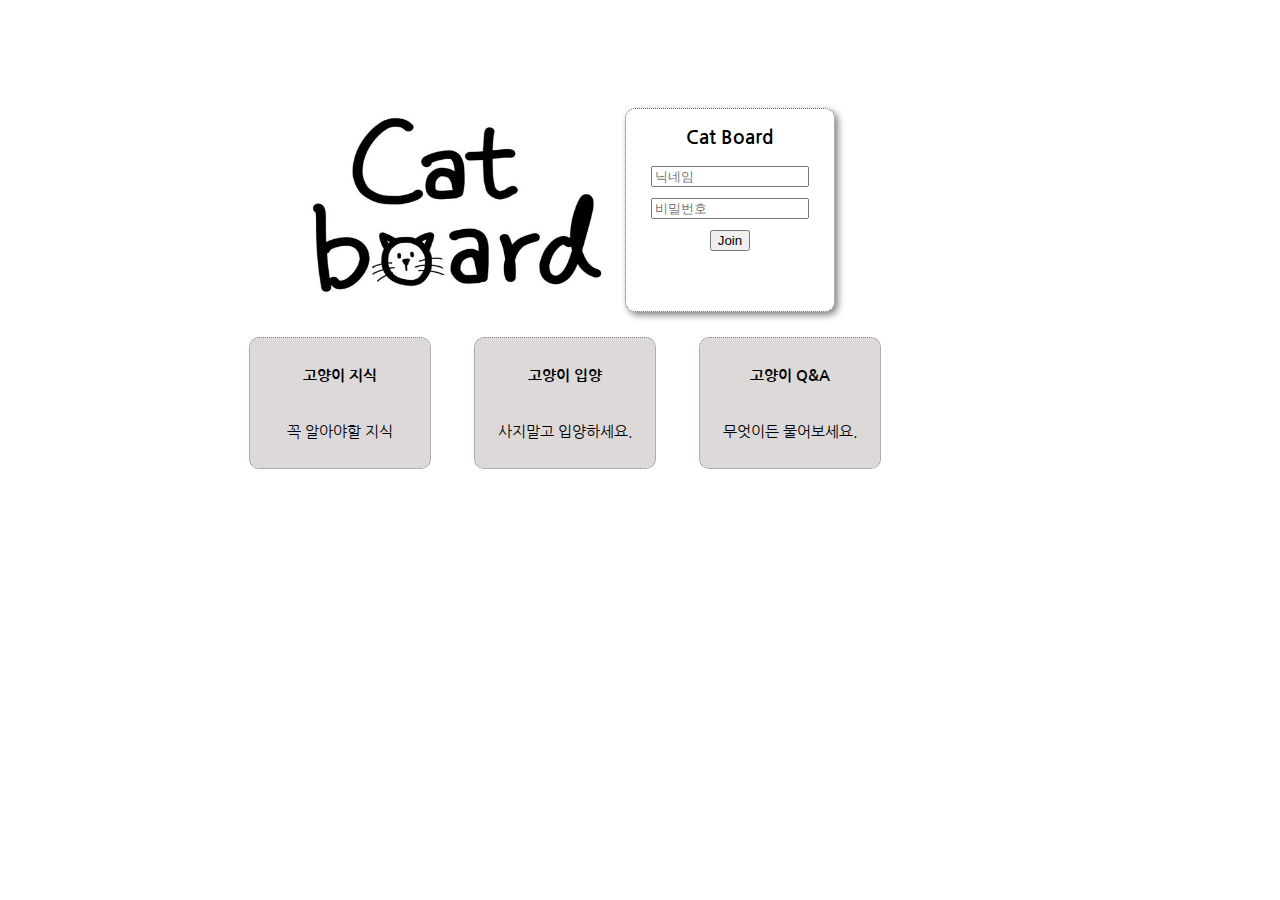
<file: 게시판프로젝트_권지은_it1451/index.html>
<!DOCTYPE html>
    <html lang="ko">
    <head>
        <meta charset="UTF-8">
        <meta name="viewport" content="width=device-width, initial-scale=1.0">
        <title>Cat Board</title>
        <link rel="stylesheet" href="src/style.css">
    </head>
    <body>
        
        <div class="main">
            <div class="grid1">
                
                <a href="index.html"><img src="src/CatBoard_logo.jpg"  height="200" width="300"></a>
                
                
                <div class="login">
                    <h3>Cat Board</h3>
                    <div class="grid1_1">
                        <input name="txtID" type="text" id="txtID" placeholder="닉네임" />
                        <br>
                        <input name="txtPW" type="password" id="txtPW" placeholder="비밀번호" />
                        <br>
                        <input onclick="SaveStorage();" type="button" value="Join" id="btn"/>
                        
                    </div>
                    <div id="divStorage"></div>
                    
                </div>

            </div>
            <div class="grid2">
                <div class="cat_info">
                    <a href="cat_info.html"  ><h4>고양이 지식</h4></a>
                    <br>
                    꼭 알아야할 지식
                </div>
                <div class="cat_adopt">
                    <a  onclick="login();" style="cursor:pointer;"><h4>고양이 입양 </h4></a>
                    <br>
                    사지말고 입양하세요.
                </div>
                <div class="cat_qa">
                    <a onclick="login();" style="cursor:pointer;"><h4>고양이 Q&A</h4></a>
                    <br>
                    무엇이든 물어보세요.
                </div>

            </div>
        </div>
    
        <link rel="preconnect" href="https://fonts.gstatic.com">
        <link href="https://fonts.googleapis.com/css2?family=Gugi&family=Nanum+Gothic&display=swap" rel="stylesheet">
        <script type="text/javascript" src="src/main.js"></script>
    </body>
    </html>
</file>
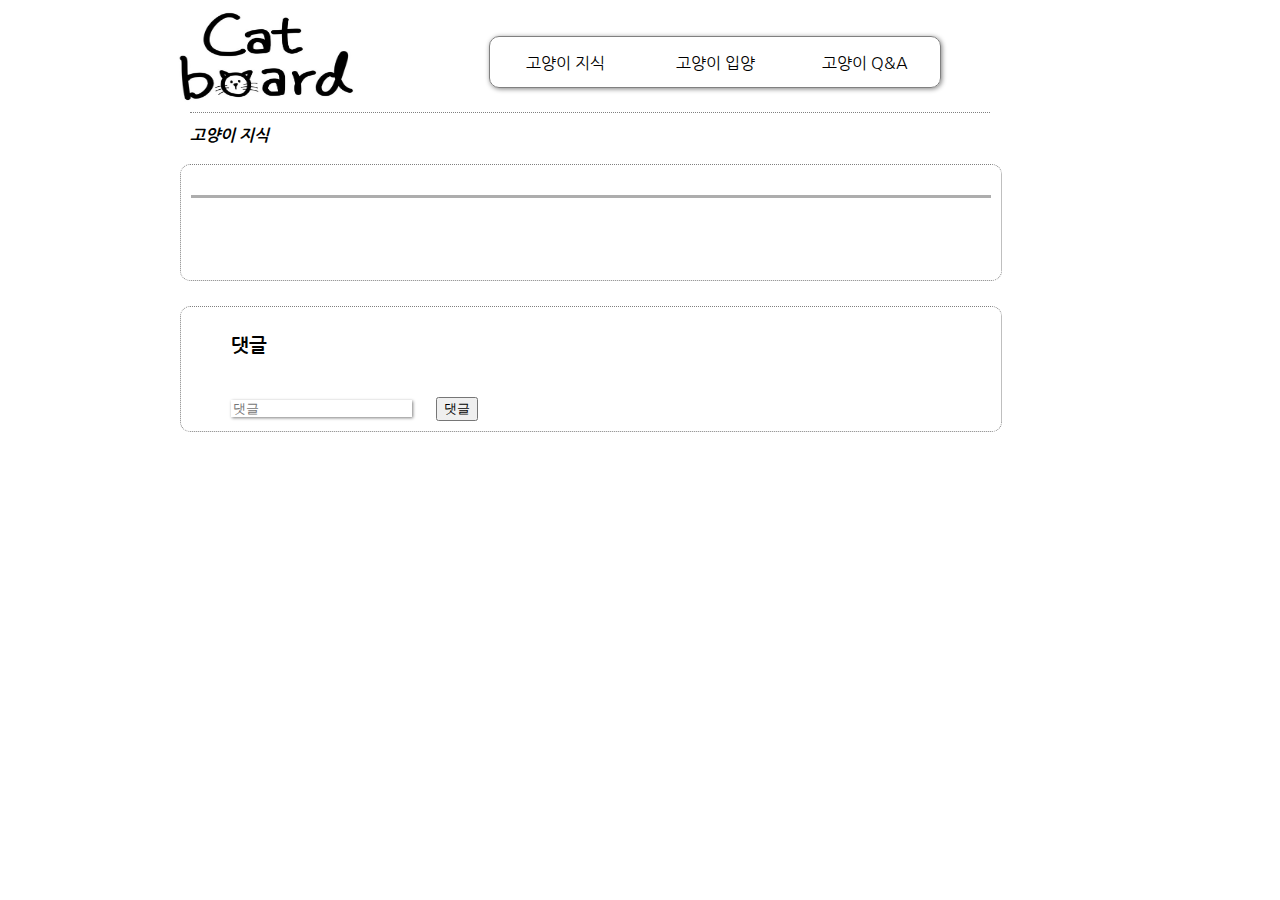
<file: 게시판프로젝트_권지은_it1451/article.html>
<!DOCTYPE html>
<html lang="ko">
<head>
    <meta charset="UTF-8">
    <meta name="viewport" content="width=device-width, initial-scale=1.0">
    <title>Cat Board</title>
    <link rel="stylesheet" href="src/style.css">
</head>
<body>
    <div class="grid3">

        <a href="index.html"><img src="src/CatBoard_logo.jpg"  height="100" width="180"></a>
                
                
                <div class="navi">
                    <a href="cat_info.html"><p>고양이 지식</p></a>
                    <a href="cat_adopt.html"> <p>고양이 입양</p></a>
                    <a href="cat_qa.html"><p>고양이 Q&A</p></a>
                </div>
    </div>
    <h4 style="margin-left: 100px; font-style: italic;" >고양이 지식</h4>
    <div class="본문">
        <table class="article">
            <tr>
                <td id="title" scope="row"></td>
                <td id="name"></td>
                <td id="date"></td>
                
            </tr>
        </table>
        <p id="content"></p>

    </div>
 
    <div class="댓글">
      <h3>댓글</h3>
    <div class="board__container">
        <table class="board">
          <thead class="board__table-head">
            <tr class="board__titles"></tr>
          </thead>
          <td class="board__contents" id="board-body"></td>
        </table>
        <div class="board__index-containeor" id="index-container"></div>
      </div>

      <div class="editor__container">
        <form action="#" class="editor__form" id="editor-form">
          <input
            type="text" class="editor__title-input" id="editor-title-input" placeholder="댓글"
          />
          <button class="editor__btn" id="editor-submit-btn">댓글</button>
        </form>
      </div>
    </div>

    
    <link rel="preconnect" href="https://fonts.gstatic.com">
    <link href="https://fonts.googleapis.com/css2?family=Gugi&family=Nanum+Gothic&display=swap" rel="stylesheet">
    <script type="text/javascript" src="src/content.js"></script> 
    <!-- <script type="text/javascript" src="src/comment.js"></script>  -->
    <script type="text/javascript" src="src/cmt.js"></script> 


</body>
</html>
</file>
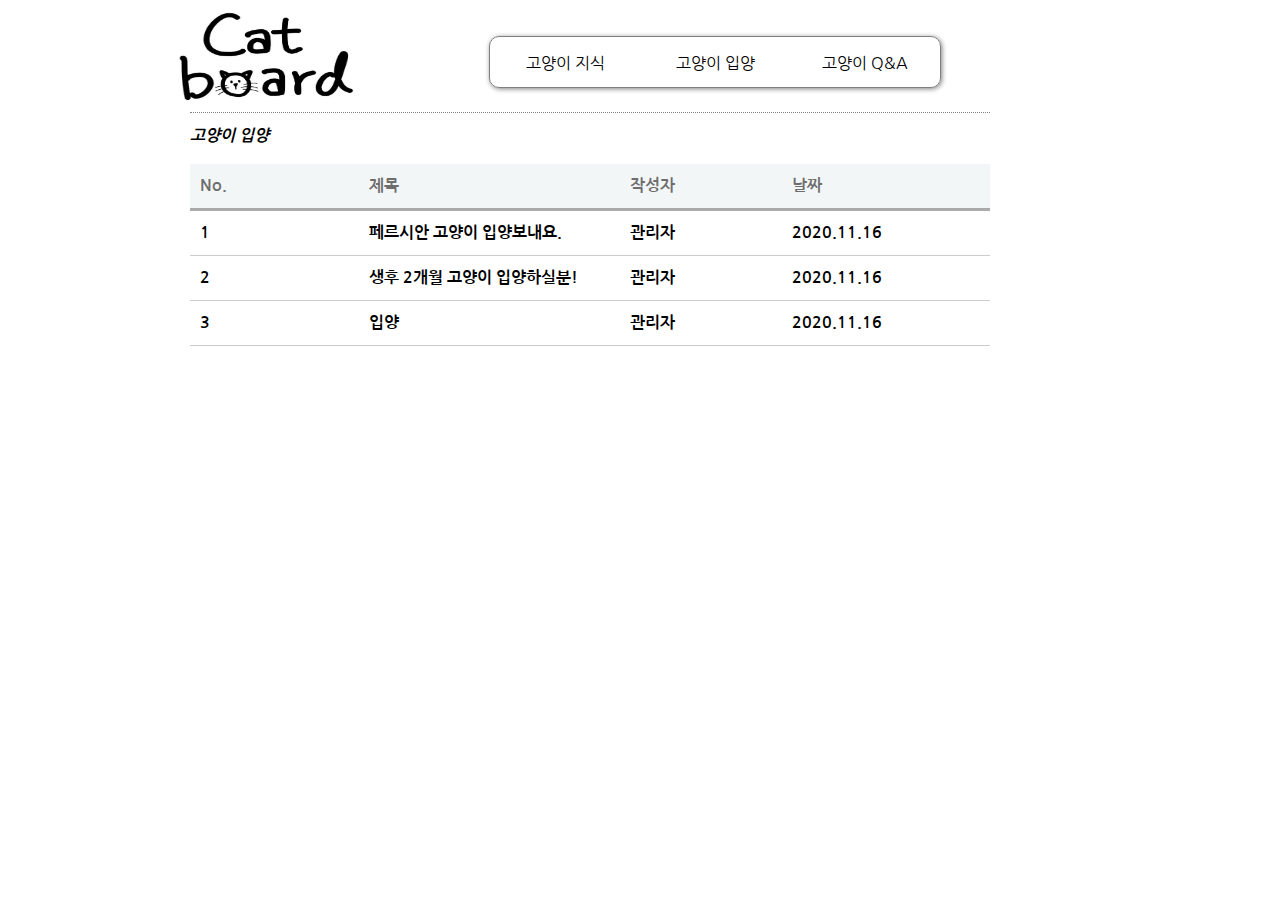
<file: 게시판프로젝트_권지은_it1451/cat_adopt.html>
<!DOCTYPE html>
<html lang="ko">
<head>
    <meta charset="UTF-8">
    <meta name="viewport" content="width=device-width, initial-scale=1.0">
    <title>Cat Board</title>
    <link rel="stylesheet" href="src/style.css">
    
</head>
<body>
    <div class="grid3">

        <a href="index.html"><img src="src/CatBoard_logo.jpg"  height="100" width="180"></a>
                
                
                <div class="navi">
                    <a href="cat_info.html"><p>고양이 지식</p></a>
                    <a href="cat_adopt.html"> <p>고양이 입양 </p></a>
                    <a href="cat_qa.html"><p>고양이 Q&A</p></a>
                </div>
    </div>
    <h4 style="margin-left: 100px; font-style: italic;">고양이 입양 </h4>
    <table class="list">
        <thead>
        <tr>    
            <th scope="cols">No.</th>
            <th scope="cols">제목</th>
            <th scope="cols">작성자</th>
            <th scope="cols">날짜</th>
        </tr>
        </thead>
        <tbody>
        <tr>
            <td>1</td>
            <th scope="row" onClick=" location.href = 'article.html?key=5'" style="cursor:pointer;" >페르시안 고양이 입양보내요.</th>
            <td>관리자</td>
            <td>2020.11.16</td>
        </tr>
        <tr>
            <td>2</td>
            <th scope="row" onClick=" location.href = 'article.html?key=6'" style="cursor:pointer;"  >생후 2개월 고양이 입양하실분!</th>
            <td>관리자</td>
            <td>2020.11.16</td>
        </tr>
        <tr>
            <td>3</td>
            <th scope="row" onClick=" location.href = 'article.html?key=7'" style="cursor:pointer;"  >입양</th>
            <td>관리자</td>
            <td>2020.11.16</td>
        </tr>
        </tbody>
        </table>
    <link rel="preconnect" href="https://fonts.gstatic.com">
    <link href="https://fonts.googleapis.com/css2?family=Gugi&family=Nanum+Gothic&display=swap" rel="stylesheet">
    <script type="text/javascript" src="src/main.js"></script> 
    <script type="text/javascript" src="src/content.js"></script> 
</body>

</html>
</file>
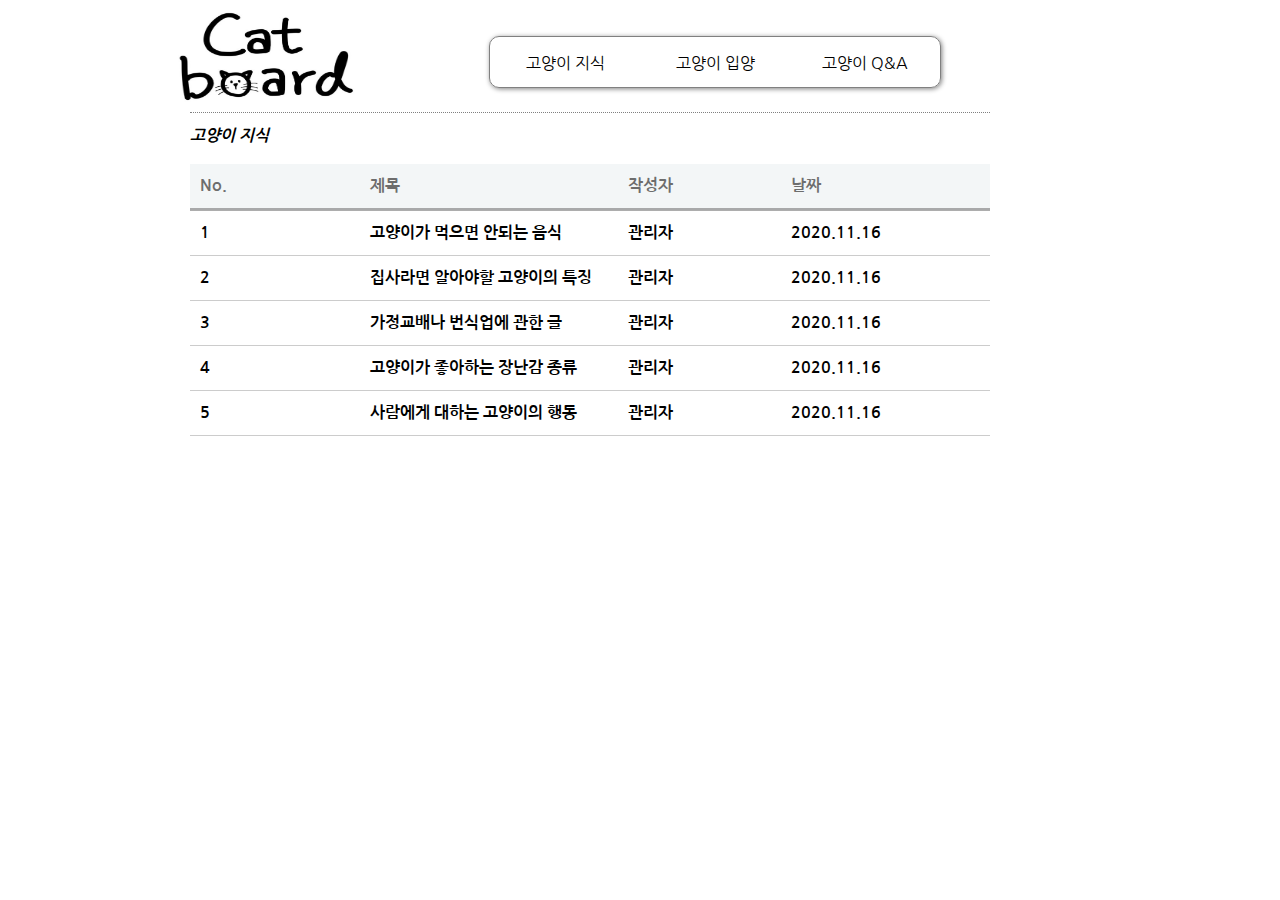
<file: 게시판프로젝트_권지은_it1451/cat_info.html>
<!DOCTYPE html>
<html lang="ko">
<head>
    <meta charset="UTF-8">
    <meta name="viewport" content="width=device-width, initial-scale=1.0">
    <title>Cat Board</title>
    <link rel="stylesheet" href="src/style.css">
    
</head>
<body>
    <div class="grid3">

        <a href="index.html"><img src="src/CatBoard_logo.jpg"  height="100" width="180"></a>
                
                
                <div class="navi">
                    <a href="cat_info.html" ><p>고양이 지식</p></a>
                    <a href="cat_adopt.html"> <p>고양이 입양</p></a>
                    <a href="cat_qa.html"><p>고양이 Q&A</p></a>
                </div>
    </div>
    <h4 style="margin-left: 100px; font-style: italic;">고양이 지식</h4>
    <table class="list">
        <thead>
        <tr>    
            <th scope="cols">No.</th>
            <th scope="cols">제목</th>
            <th scope="cols">작성자</th>
            <th scope="cols">날짜</th>
        </tr>
        </thead>
        <tbody>
        <tr>
            <td>1</td>
           <th scope="row" onClick="location.href = 'article.html?key=0'" style="cursor:pointer;">고양이가 먹으면 안되는 음식</th>
            <td>관리자</td>
            <td>2020.11.16</td>
        </tr>
        <tr>
            <td>2</td>
            <th scope="row" onClick=" location.href = 'article.html?key=1'" style="cursor:pointer;" >집사라면 알아야할 고양이의 특징</th>
            <td>관리자</td>
            <td>2020.11.16</td>
        </tr>
        <tr>
            <td>3</td>
            <th scope="row" onClick=" location.href = 'article.html?key=2'" style="cursor:pointer;">가정교배나 번식업에 관한 글</th>
            <td>관리자</td>
            <td>2020.11.16</td>
        </tr>
        <tr>
            <td>4</td>
            <th scope="row" onClick=" location.href = 'article.html?key=3'" style="cursor:pointer;">고양이가 좋아하는 장난감 종류</th>
            <td>관리자</td>
            <td>2020.11.16</td>
        </tr>
        <tr>
            <td>5</td>
            <th scope="row" onClick=" location.href = 'article.html?key=4'" style="cursor:pointer;" >사람에게 대하는 고양이의 행동</th>
            <td>관리자</td>
            <td>2020.11.16</td>
        </tr>
        </tbody>
        </table>


    <link rel="preconnect" href="https://fonts.gstatic.com">
    <link href="https://fonts.googleapis.com/css2?family=Gugi&family=Nanum+Gothic&display=swap" rel="stylesheet">
    <script type="text/javascript" src="src/main.js"></script> 
    <script type="text/javascript" src="src/content.js"></script> 

</body>

</html>
</file>
<file: 게시판프로젝트_권지은_it1451/src/style.css>
body {
 
    font-family: "Nanum Gothic",sans-serif;
    margin-left: 90px;

  }
h4{
    margin-top: 15px;
    text-decoration:none;
}

a {
    color : black;

    text-decoration: none; /*밑줄없애기*/
}
/* a :hover{
   color: red;
} */

.main{

    text-align: center;
    padding-top :100px;
    padding-left: 150px;
    padding-right: 300px;


}
.grid1{
    display: grid;
    grid-template-columns: 300px 200px;
    grid-gap: 25px;
    justify-items: center;  
    text-align: center; 
    margin-left: 65px;
}


#txtID, #txtPW{
    margin-bottom: 10px;
    width: 150px;
}
.login{
    border: 1px dotted rgb(100, 93, 93);
    border-radius: 10px;
    padding-left: 25px;
    padding-right: 25px;
    box-shadow: 3px 3px 7px gray;

}
.grid2{
    display: grid;
    grid-template-columns: 200px 200px 200px;
    grid-gap: 25px;
    
    justify-items: center;  
    text-align: center; 
    margin-top: 25px;
}
.cat_info, .cat_adopt, .cat_qa{
    border: 1px dotted gray;
    border-radius: 10px;
    padding: 15px;
    font-size: 15px;
    width: 150px;
    height: 100px;
    background: rgb(221, 217, 217);
    
}

.grid3{

    display: grid;
    grid-template-columns: 150px 450px;
    gap: 150px;
    margin-left: 100px;
    justify-items: center;  
    text-align: center; 
    border-bottom: 1px dotted gray;
   
    width: 800px;
    
}
.navi{
    display: grid;
    grid-template-columns: 150px 150px 150px;
    border: 1px solid gray;
    border-radius: 10px;
    height: 50px;
    margin-top: 28px;
    box-shadow: 1px 1px 5px  gray;
}
.navi a{
    color:black; 
}
.navi a:hover, .on{
    color:red; 
}

#article_1{

    width: 800px;
    margin-left: 200px;
    border-bottom: 1px solid gray;
    background: rgb(212, 207, 207);
    border-radius: 10px;
    
}
table.list {
    border-collapse: collapse;
    text-align: left;
    line-height: 1.5;
    width: 800px;
    margin-left: 100px;
    }

table.list thead th {
    padding: 10px;
    font-weight: bold;
    vertical-align: top;
    color: rgb(109, 109, 109);
    border-bottom: 3px solid rgba(109, 109, 109, 0.562);
    background: #f3f6f7;


}

table.list tbody th {
    width: 600px;
    padding: 10px;
    font-weight: bold;
    vertical-align: top;
    border-bottom: 1px solid #ccc;
   
}

table.list tbody td {
    
    padding: 10px;
    font-weight: bold;
    vertical-align: top;
    border-bottom: 1px solid #ccc;
 
}
table.list td {
    width: 350px;
    padding: 10px;
    vertical-align: top;
    border-bottom: 1px solid #ccc;
}

table.article {
    border-collapse: collapse;
    border-bottom: 3px solid rgba(109, 109, 109, 0.562);
    text-align: left;
    line-height: 2;
    width: 800px;
    text-align: center;
   
    }
table.article td{
    
    padding: 10px;
    vertical-align: top;
    border-bottom: 1px solid #ccc;
}

#content{

    padding: 20px;
    padding-left: 100px;
    padding-right: 100px;
    text-align: center;
    line-height: 1.5;
}
.본문{
    border: 1px dotted gray;
    border-radius: 10px;
    margin-right: 100px;
    margin-left: 90px;
    width: 800px;
    padding: 10px;
}
.댓글{
    border: 1px dotted gray;
    border-radius: 10px;
    margin-right: 100px;
    margin-left: 90px;
    width: 770px;
    padding-top: 10px;
    padding-bottom: 10px;
    padding-left: 50px;
    margin-top: 25px;
}
.board-container{
    width: 700px;

}
.board {
    width: 800px;
    text-align: center;
    margin-bottom: 15px;
  }

  table.board {
      text-align: left;
  }
  table.board td.board__content-column{
    width: 550px;
    padding: 10px;
    border: 1px solid #ccc;
    font-size: 15px;
}
table.board td.board__content-author{
    width:100px;
    padding: 10px;
   
    border-bottom: 0.5px solid #ccc;
    
}

.bard__index-containeor{
    text-align: center;
}

.댓글.board__container #index-container.bard__index-containeor.board__index-link.board__index{
    padding-right: 20px;
}
.editor__title-input{

    border: 0;
    box-shadow: 1px 1px 3px  gray;
    margin-right: 20px;
}
</file>
